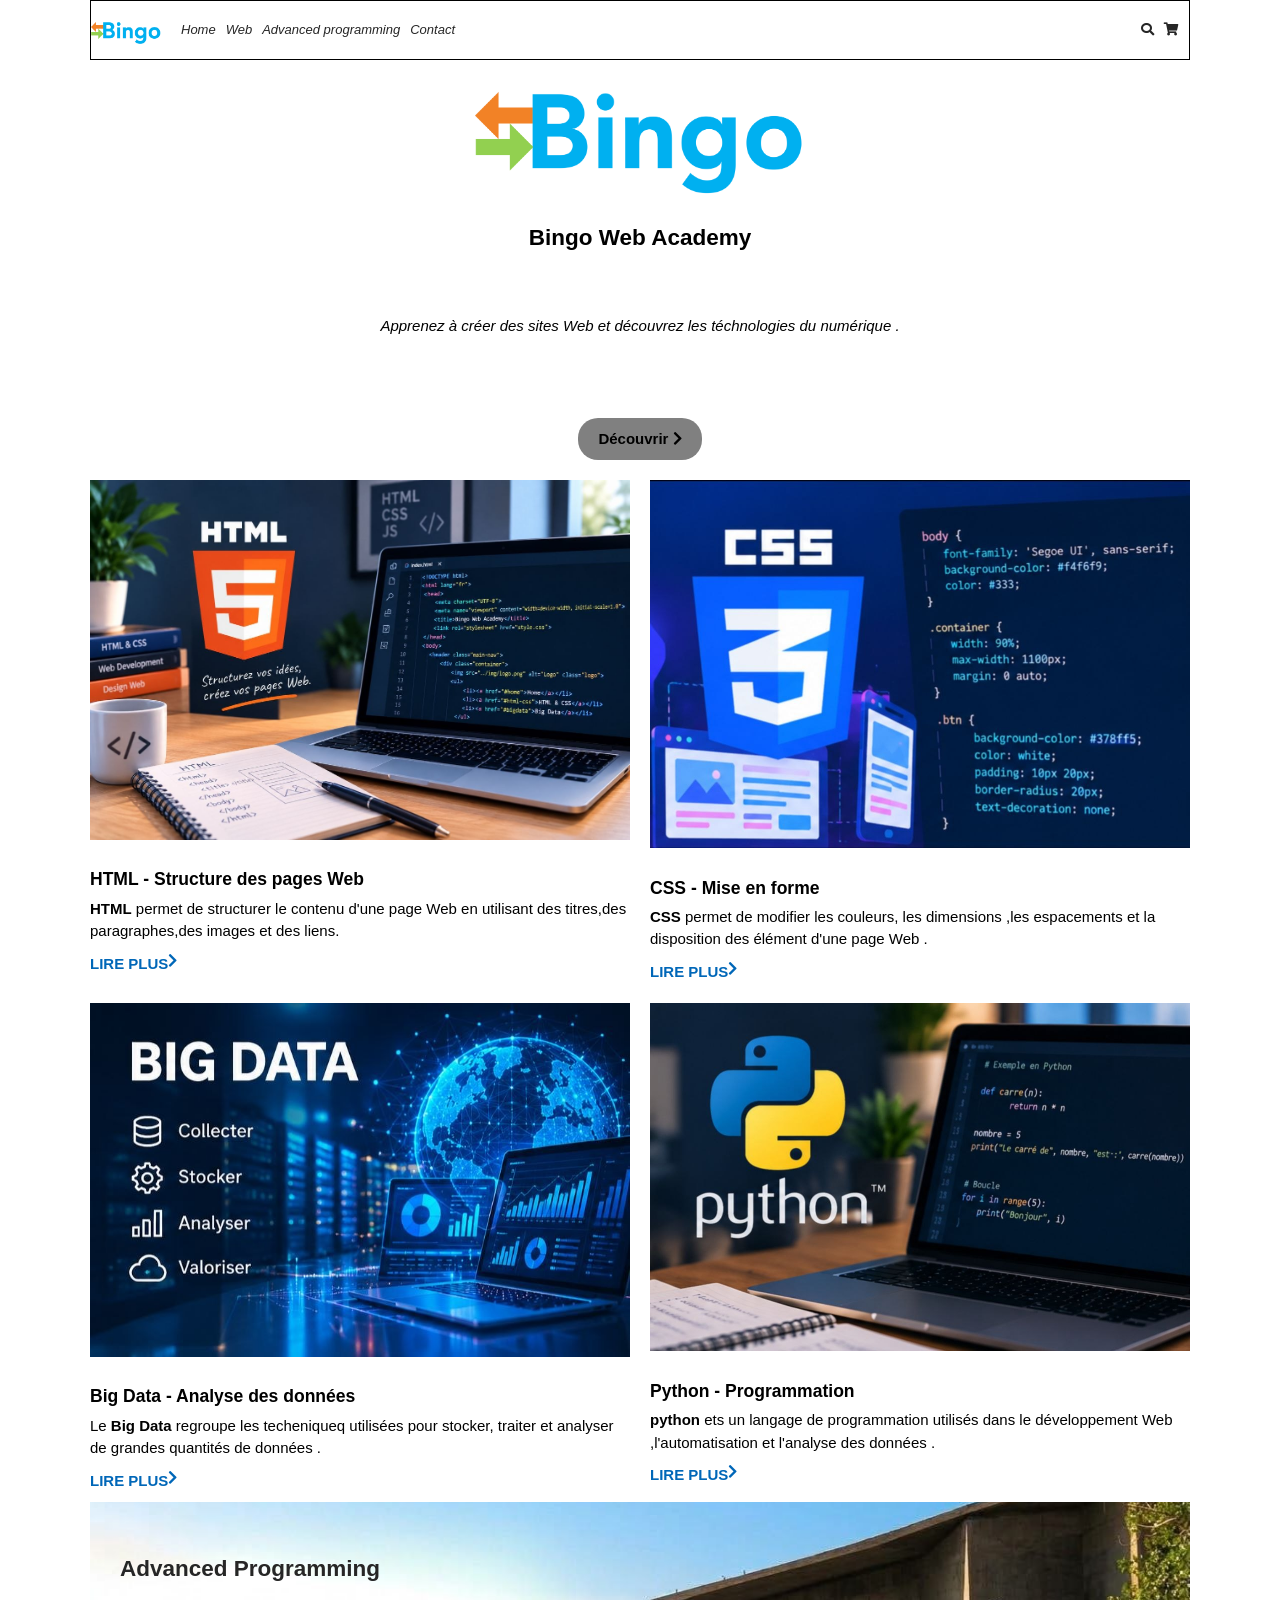
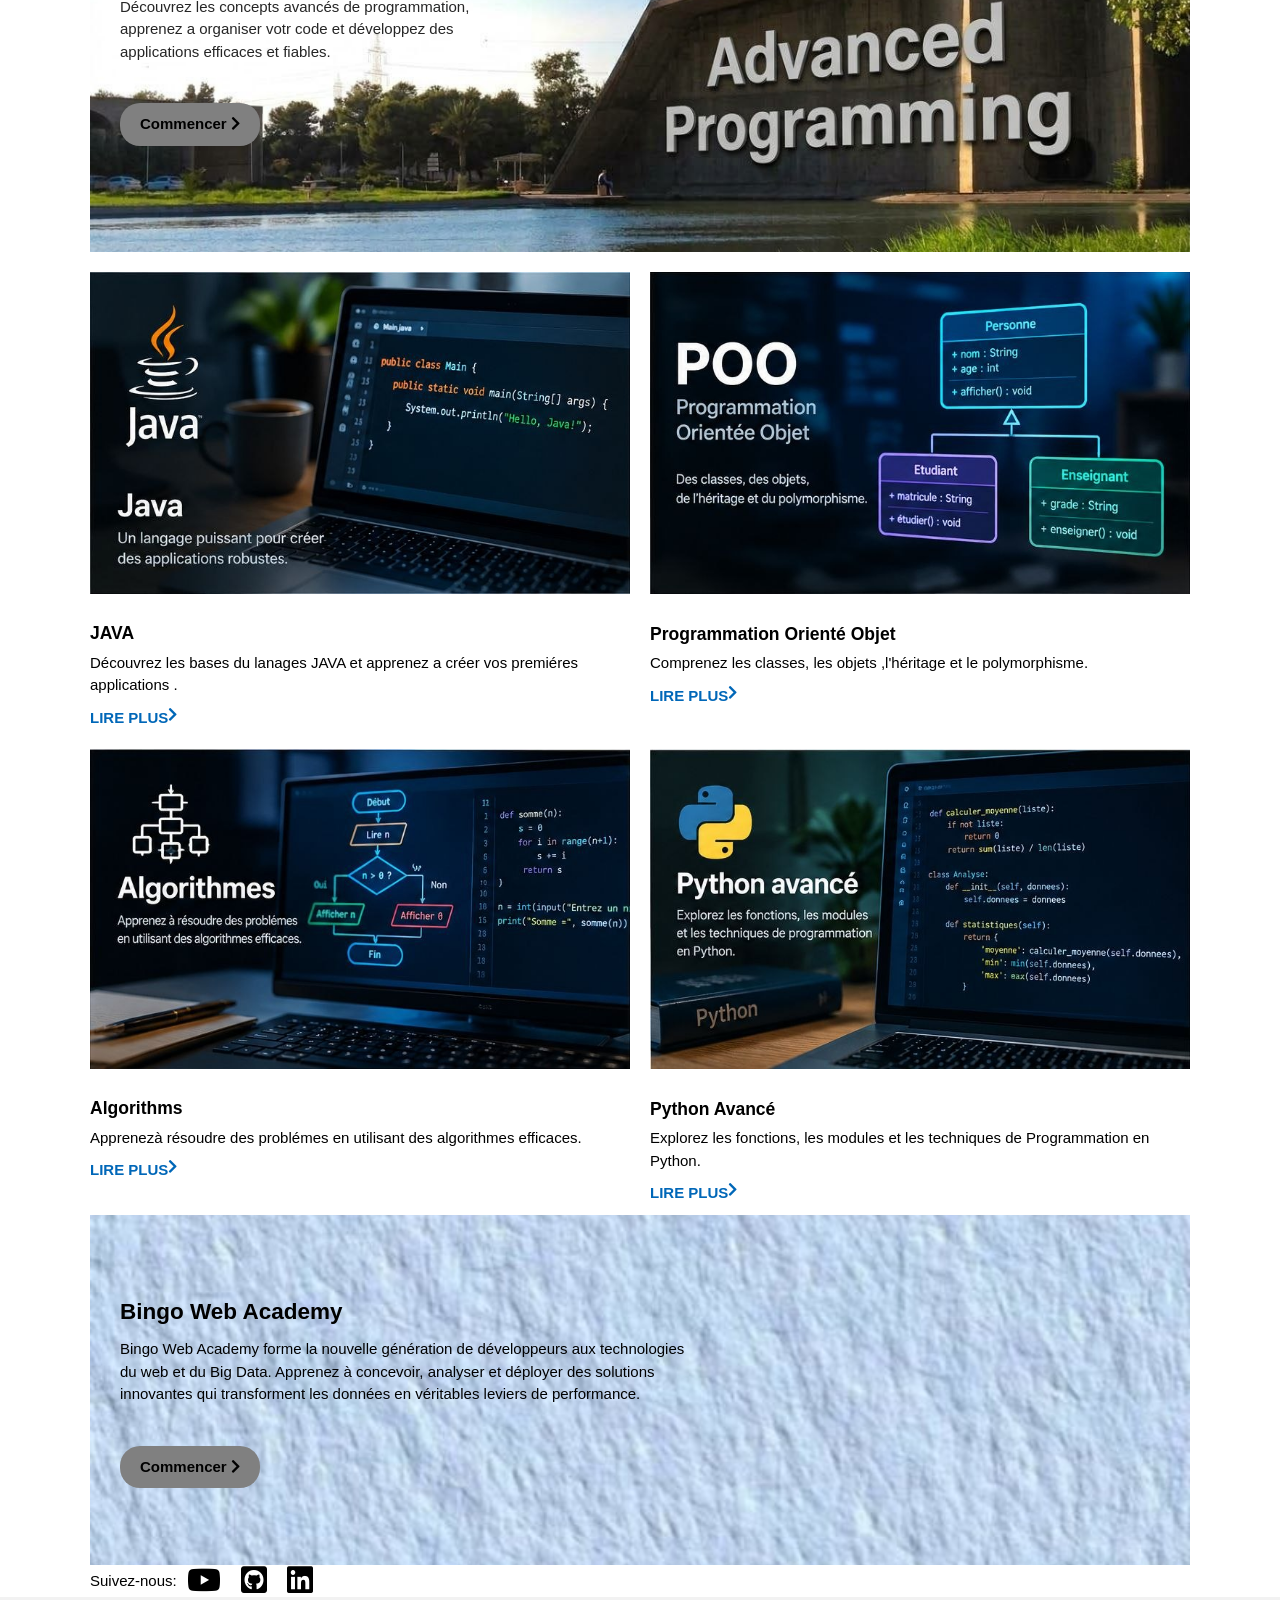
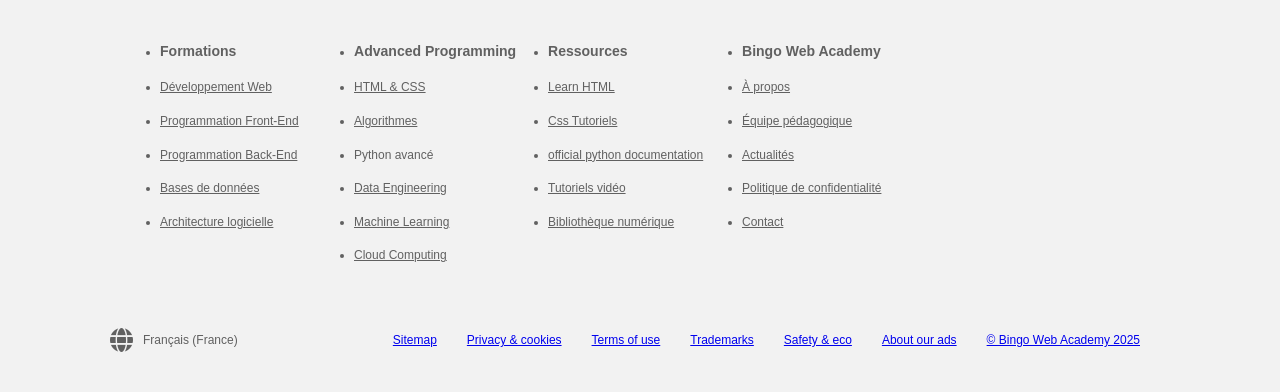
<file: Step14/index.html>
<!DOCTYPE html>
<html lang="en">
	<head>
		<meta charset="UTF-8">
		<meta name="viewport" content="width=device-width, initial-scale=1.0">
		<link rel="stylesheet" href="https://cdnjs.cloudflare.com/ajax/libs/font-awesome/5.15.2/css/all.min.css">
		<link rel="stylesheet" href="style.css" />	
		<title>Bingo Web Academy</title>
	</head>

	<body>
		<div class="container">
			<nav class="main-nav">
				<img src="Logo.png" alt="Microsoft" class="logo">
				<ul class="main-menu">
					<li><a href="#"><em>Home</em></a></li>
					<li><a href="#web"><em>Web</em></a></li>
					<li><a href="#BigData"><em>Advanced programming </em></a></li>
					<li><a href="#contact"><em>Contact</em></a></li>
				</ul>
				<ul class="right-menu">
					<li>
						<a href="#">
							 <i class="fas fa-search"></i>
						</a>
					</li>
					<li>
						<a href="#">
							<i class="fas fa-shopping-cart"></i>
						</a>
					</li>
				</ul>
			</nav>
			<header class="showcase">
				<h2>Bingo Web Academy</h2>
				<p>
					<em>Apprenez à créer des sites Web 
					et découvrez les téchnologies du numérique .</em>
				</p>
				<a href="#" class="btn">
					Découvrir  <i class="fas fa-chevron-right"></i>
				</a>
			</header>
			<main>
				<section id="web" class="home-cards">
						<div>
						<img src="HTML.jpg">
						<h3>HTML - Structure des pages Web </h3>
						<p>
							<strong>HTML</strong> permet de structurer le contenu 
							d'une page Web en utilisant des titres,des
							paragraphes,des images et des liens.
						</p>
						<a href="#">Lire plus<i class="fas fa-chevron-right"></i></a>
					</div>
					<div>
						<img src="CSS.jpg" />
						<h3>CSS - Mise en forme </h3>
						<p>
							<strong>CSS</strong> permet de modifier les couleurs, les dimensions
							 ,les espacements et la disposition des élément
							  d'une page Web .
						</p>
						<a href="#">Lire plus<i class="fas fa-chevron-right"></i></a>
					</div>
					<div>
						<img src="BIGDATA.jpg" />
						<h3>Big Data - Analyse des données  </h3>
						<p>
							Le <strong>Big Data</strong> regroupe les techeniqueq utilisées pour stocker,
							traiter et analyser de grandes quantités de données .
						</p>
						<a href="#">Lire plus<i class="fas fa-chevron-right"></i></a>
					</div>
					<div>
						<img src="PYTHON.jpg" />
						<h3>Python - Programmation </h3>
						<p>
							<strong>python</strong> ets un langage de programmation utilisés 
							dans le développement Web ,l'automatisation et 
							l'analyse des données .
						</p>
						<a href="#">Lire plus<i class="fas fa-chevron-right"></i></a>
					</div>
				</section>
				<section id="bigData-intro">
					<div class="content">
						<h2>Advanced Programming </h2>
						<p>
							Découvrez les concepts avancés de programmation, 
							apprenez a organiser votr code et développez des 
							applications efficaces et fiables.
						</p>
						<a href="#" class="btn">
							Commencer <i class="fas fa-chevron-right"></i>
						</a>
					</div>
				</section>
				<section id="bigData" class="home-cards">
					<div>
						<img src="JAVA.jpg" />
						<h3>JAVA</h3>
						<p>
							Découvrez les bases du lanages JAVA
							et apprenez a créer vos premiéres applications .
						</p>
						<a href="#">Lire plus<i class="fas fa-chevron-right"></i></a>
					</div>
					<div>
						<img src="POO.jpg" />
						<h3>Programmation Orienté Objet </h3>
						<p>
							Comprenez les classes, les objets 
							,l'héritage et le polymorphisme.
						</p>
						<a href="#">Lire plus<i class="fas fa-chevron-right"></i></a>
					</div>
					<div>
						<img src="ALGO.jpg" />
						<h3>Algorithms</h3>
						<p>
							Apprenezà résoudre des problémes 
							en utilisant des algorithmes efficaces.
						</p>
						<a href="#">Lire plus<i class="fas fa-chevron-right"></i></a>
					</div>
					<div>
						<img src="PYTHONANVC.jpg" />
						<h3>Python Avancé</h3>
						<p>
							Explorez les fonctions, les modules et les 
							techniques de Programmation en Python.
						</p>
						<a href="#">Lire plus<i class="fas fa-chevron-right"></i></a>
					</div>
				</section>
				<section  id="contact" class="ruban dark">
					<div class="content">
						<h2>Bingo Web Academy</h2>
						<p>Bingo Web Academy forme la nouvelle génération de développeurs aux technologies 
							du web et du Big Data. Apprenez à concevoir, analyser et déployer des solutions 
							innovantes qui transforment les données en véritables leviers de performance.</p>
						<a href="#" class="btn">
							Commencer <i class="fas fa-chevron-right"></i>
						</a>
					</div>
				</section>
				<section  class="follow">
					<p>Suivez-nous:</p>
					<a href="https://www.youtube.com/channel/UCO2rHSchURnEcVSnSd_ucbg">
						<span class="fab fa-youtube"></span>
					</a>
					<a href="https://github.com">
						<span class="fab fa-github-square"></span>
					</a>
					<a href="https://linkedin.com">
						<span class="fab fa-linkedin"></span>
					</a>
				</section>							
			</main>
		</div>
		<footer>
			<section class="links">
				<div class="links-inner">
					<ul>
						<li>
							<h3>Formations</h3>
						</li>
						<li><a href="#">Développement Web</a></li>
						<li><a href="#">Programmation Front-End</a></li>
						<li><a href="#">Programmation Back-End</a></li>
						<li><a href="#">Bases de données</a></li>
						<li><a href="#">Architecture logicielle</a></li>
					</ul>
					<ul>
						<li>
							<h3>Advanced Programming</h3>
						</li>
						<li><a href="#">HTML & CSS</a></li>
						<li><a href="#">Algorithmes </a></li>
						<li><a href="#"></a>Python avancé</a></li>
						<li><a href="#">Data Engineering</a></li>
						<li><a href="#">Machine Learning</a></li>
						<li><a href="#">Cloud Computing</a></li>
					</ul>
					<ul>
						<li>
							<h3>Ressources</h3>
						</li>
						<li><a href="#">Learn HTML</a></li>
						<li><a href="#">Css Tutoriels</a></li>
						<li><a href="#">official python documentation</a></li>
						<li><a href="#">Tutoriels vidéo</a></li>
						<li><a href="#">Bibliothèque numérique</a></li>
					</ul>
					<ul>
						<li>
							<h3>Bingo Web Academy</h3>
						</li>
						<li><a href="#">À propos</a></li>
						<li><a href="#">Équipe pédagogique</a></li>
						<li><a href="#">Actualités</a></li>
						<li><a href="#">Politique de confidentialité</a></li>
						<li><a href="#">Contact</a></li>
					</ul>
				</div>
			</section>
			<section class="sub-footer">
				<div class="footer-inner">
					<div><i class="fas fa-globe fa-2x"></i> Français (France)</div>
					<ul>
						<li><a href="#">Sitemap</a></li>
						<li><a href="#">Privacy & cookies</a></li>
						<li><a href="#">Terms of use</a></li>
						<li><a href="#">Trademarks</a></li>
						<li><a href="#">Safety & eco</a></li>
						<li><a href="#">About our ads</a></li>
						<li><a href="#">&copy; Bingo Web Academy 2025</a></li>
					</ul>
				</div>
			</section>
		</footer>
	</body>
</html>
</file>
<file: Step14/style.css>
*{
    box-sizing: border-box;
    margin : 0 ;
    padding : 0 ;
}
.container {
    background-color : white ;
    width : 90% ;
    max-width: 1100px;
    border: none;
    margin : auto ;
}
footer {
    background-color: #cccccc ;
    width : 100% ;
    height: 100px;
    border: 1px solid black;
}
.showcase {
    width: 100% ;
    height: 400px ;
    background-color: white ;
    background-image: url("Logo.png");
    background-position: center top;
    background-origin: content-box ;
    background-size: 30% ;
    background-repeat: no-repeat ;
    background-clip:content-box;
    justify-content: flex-end;
    border: none ;
    display: flex ;
    flex-direction: column ;
    align-items: center ;
    gap: 50px ;
    margin-bottom: 20px ;
}
.home-cards ,
.ruban ,
.sub-footer  {
    background-color: white;
    width: 100% ;
    height: 100px ;
    border: 1px solid black ;
}
.main-nav {
    width: 100% ;
    height: 60px ;
    padding : 20px 0 ;
    font-size : 13px ;
    background-color: white ;
    display: flex;
    align-items: center;
    justify-content: space-between ;
    border: 1px solid black;
}
.main-nav
.logo {
width: 70px;
height: auto;
}
.main-nav ul {
    display: flex;
    list-style: none;
}
.main-menu {
    flex: 1;
    margin-left: 20px;
}
.main-nav a {
    color: #262626;
    text-decoration: none;
    padding-bottom: 2px;
}
.main-nav a:hover {
    border-bottom: 2px solid black;
}
.main-nav li {
    margin-right: 10px;
}
body {
  font-family: 'Segoe UI', sans-serif;
  background-color: white ;
  color: black ;
  font-size: 15px ;
  line-height: 1.5 ;
}
.showcase h2 , 
.showcase p {
    margin-bottom: 10px ;
}
.btn {
    display: inline-block;
    margin-top: 20px;
    background-color: grey;
    color : black;
    font-weight: bold ;
    border-radius: 20px;
    padding: 10px 20px ;
    text-decoration: none ;
}
.btn:hover {
    opacity : 0.8 ;
}
.dark {
    color: white ;
}
.dark .btn {
    background-color: grey;
    color: black;
}
.home-cards {
    display: grid ;
    grid-template-columns: repeat(2 ,1fr);
    height: auto;
    width: auto;
    border: none ;
    gap: 20px ;
    background-color: white;
    margin-bottom: 10px ;
}
.home-cards img {
    width: 100% ;
    margin-bottom: 20px ;
}
.home-cards  h3 {
    margin-bottom: 5px ;
}
.home-cards a {
    color:#0067b8 ;
    text-transform: uppercase ;
    font-weight: bold ;
    margin-top: 10px ;
    display : flex ;
    text-decoration: none ;
}
.home-cards a:hover i {
    margin-left: 10px ;
}
#bigData-intro {
    height: 350px ;
    background-image: url("Advancedprogramming.jpg");
    background-color: white;
    background-position: center ;
    background-size: cover ;
    background-color: white;
    margin-bottom: 20px ;
    padding-bottom: 100px ;
    border: none ;
}
#bigData-intro .content {
    width: 40% ;
    color: #262626 ;
    padding-top: 50px ;
    padding-left: 30px ;
}
#bigData-intro .content p {
   margin-top: 10px;
    margin-bottom: 20px ;
}
.ruban {
    width: 100% ;
    height: 350px ;
    background-image: url("bingoweb.jpg");
    background-position: center ;
    background-size: cover ;
    border: none;
}
.ruban .content {
    width: 55% ;
    color: black ;
    padding-top: 80px ;
    padding-left: 30px ;
}
.ruban .content p {
    margin-top: 10px ;
    margin-bottom: 20px ;
}
.follow {
    background-color: white;
    display: flex;
    align-items: center ;
    justify-content: flex-start;
}
.follow * {
    margin-right: 10px;
}
.follow span{
    color: black ;
    font-size: 30px ;
}
.links {
    background-color: #f2f2f2;
    color: #616161;
    padding: 35px 0;
    height: auto;
    font-size: 12px ;
    border: none ;
}
.links-inner {
    display: grid ;
    grid-template-columns: repeat(5, 1fr)  ;
    gap: 10px;
    max-width: 1000px ;
    margin: 0 auto;
    padding: 0 20px ;
}
.links-inner li{
    line-height: 2.8 ;
}
.links  a {
    color: inherit;
}
.sub-footer{
    background-color:  #f2f2f2 ;
    color: #616161 ;
    font-size: 12px ;
    padding:  20px 0;
    height: auto;
}
.footer-inner {
    display: flex  ;
    justify-content: space-between  ;
    align-items: center ;
    max-width:  1100px ;
    margin: 0px auto ;
    padding: 0 20px ;
}
.footer-inner div {
    display: flex ;
    align-items: center ;
    margin-bottom: 20px  ;
}
.footer-inner div i {
    margin-right: 10px;
}
.sub-footer ul {
    display: flex;
    list-style: none;
}

.sub-footer li {
    margin-right: 30px;
    margin-bottom: 20px;
}
.sub-footer,
.container,
.ruban,
.home-cards,
#bigData-intro,
.follow,
footer {
    border: none;
}
@media(max-width:700px) {
    .main-nav .main-menu {
        flex-direction: column;
    }
    .home-cards { grid-template-columns: repeat(2, 1fr);
    }
    .showcase {
        background-size: 60%;
    }
    #bigData-intro p {
        display: none;
    }
    #bigData-intro h2 {
        margin-bottom: 20px;
    }
    .carbon {
        width: 85%;
    }
    .ruban {
        height: 500px;
        background-position: center;
    }
    .links-inner {
        grid-template-columns: repeat(2, 1fr);
    }
}
@media (max-width: 500px) {
    .home-cards, .links-inner {
	grid-template-columns: 1fr;
    }
    .links ul, .sub-footer ul {
        font-size: 25px;
        margin: 10px 0;
    }
    .footer-inner, .sub-footer ul {
        flex-direction: column;
        align-items: flex-start;
    }
}
</file>
